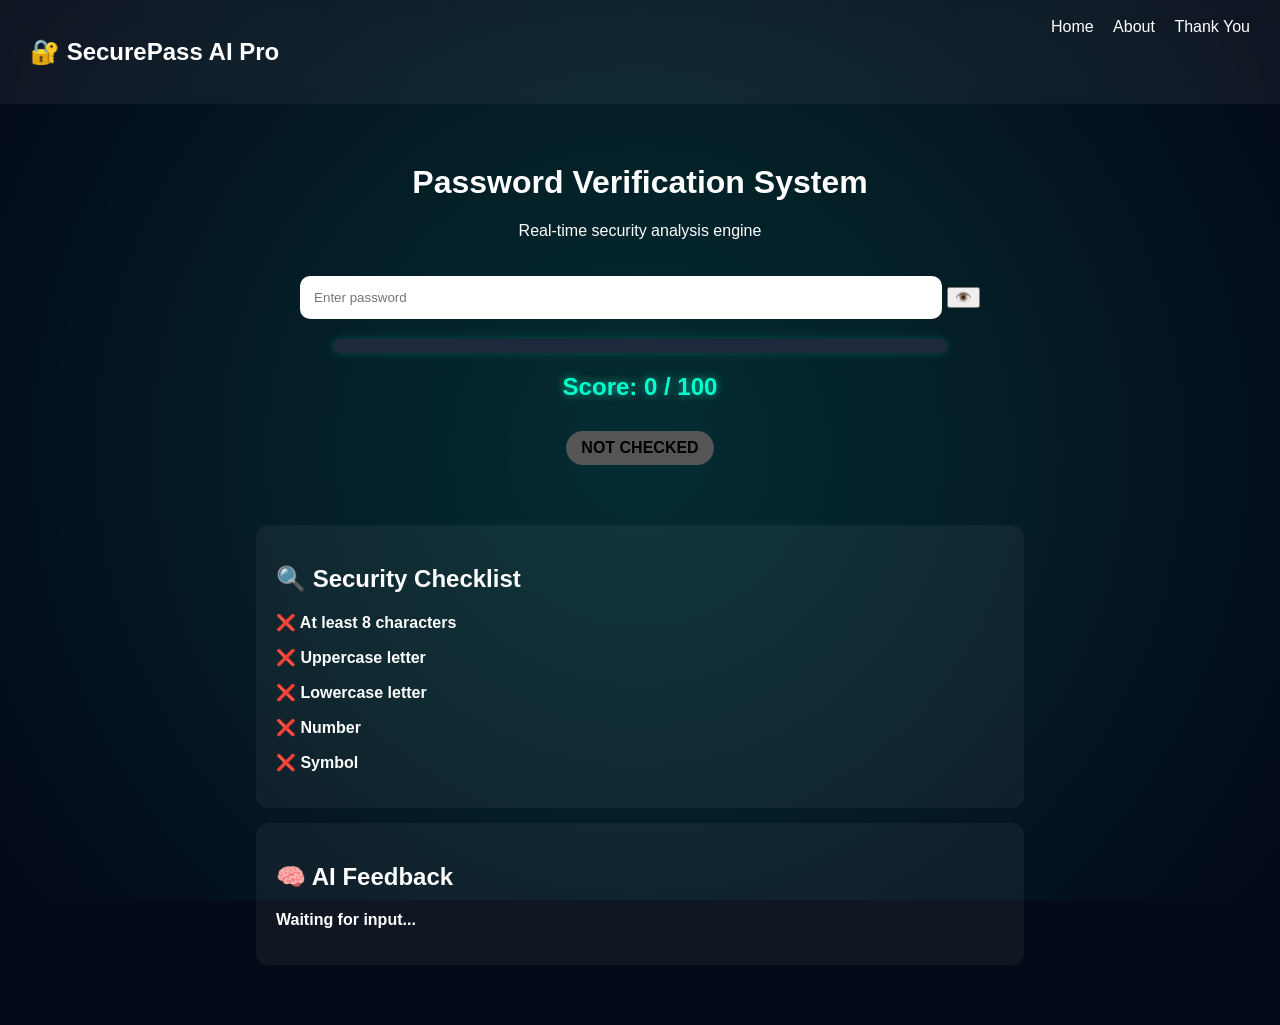
<file: index.html>
<!DOCTYPE html>
<html lang="en">
<head>
<meta charset="UTF-8">
<title>SecurePass AI Pro</title>
<link rel="stylesheet" href="style.css">
</head>

<body>

<div class="bg"></div>

<nav>
  <h2>🔐 SecurePass AI Pro</h2>
  <div>
    <a href="index.html">Home</a>
    <a href="about.html">About</a>
    <a href="thankyou.html">Thank You</a>
  </div>
</nav>

<div class="hero">

  <h1>Password Verification System</h1>
  <p>Real-time security analysis engine</p>

  <div class="inputBox">
    <input type="password" id="password" placeholder="Enter password">
    <button class="toggle" onclick="togglePass()">👁️</button>
  </div>

  <div class="bar">
    <div id="strengthBar"></div>
  </div>

  <h2 id="score">Score: 0 / 100</h2>
  <div id="status" class="status">NOT CHECKED</div>

</div>

<div class="container">

  <div class="card">
    <h2>🔍 Security Checklist</h2>
    <p id="len">❌ At least 8 characters</p>
    <p id="upper">❌ Uppercase letter</p>
    <p id="lower">❌ Lowercase letter</p>
    <p id="num">❌ Number</p>
    <p id="sym">❌ Symbol</p>
  </div>

  <div class="card">
    <h2>🧠 AI Feedback</h2>
    <p id="feedback">Waiting for input...</p>
  </div>

</div>

<script src="script.js"></script>
</body>
</html>
</file>
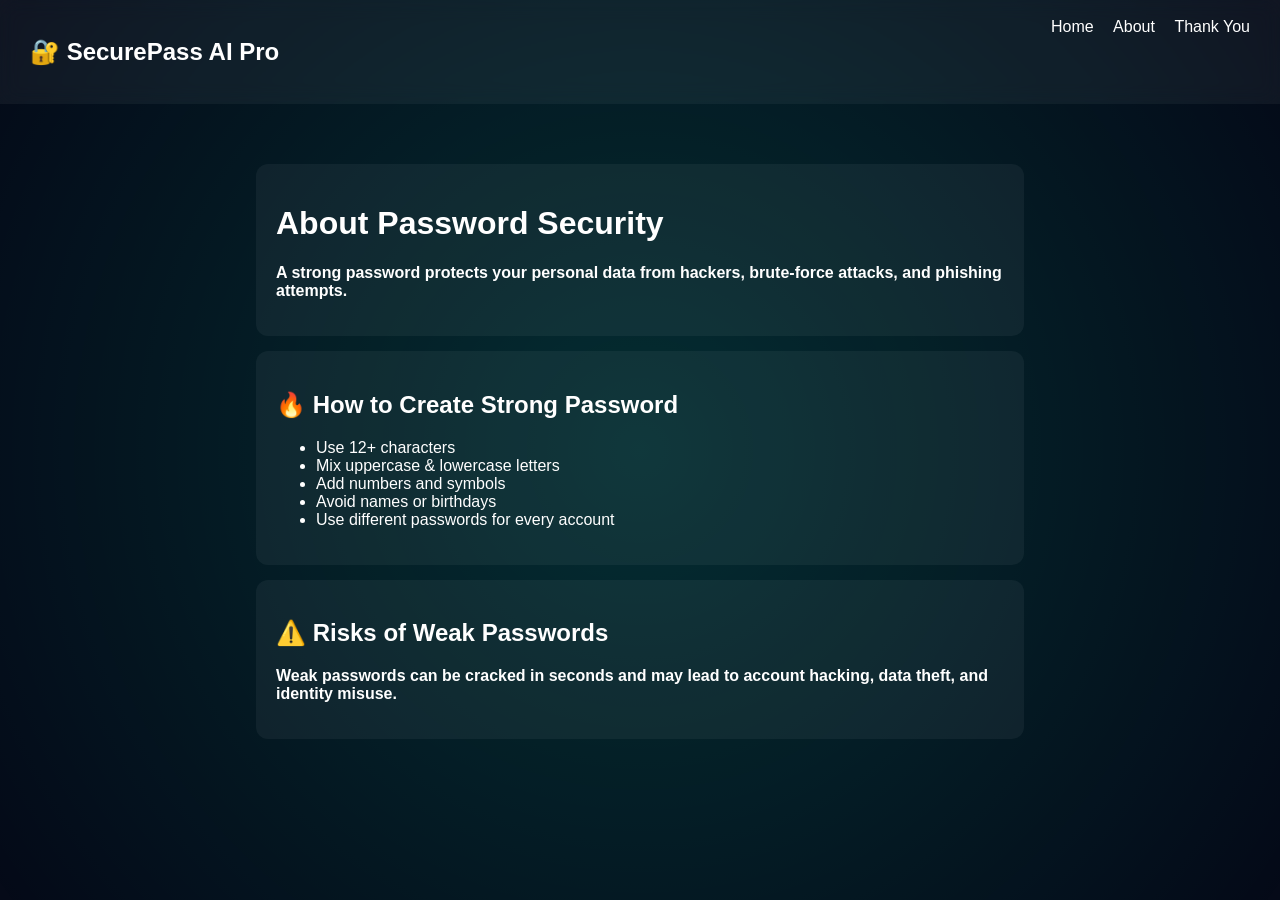
<file: about.html>
<!DOCTYPE html>
<html lang="en">
<head>
<meta charset="UTF-8">
<title>About SecurePass</title>
<link rel="stylesheet" href="style.css">
</head>

<body>

<div class="bg"></div>

<nav>
  <h2>🔐 SecurePass AI Pro</h2>
  <div>
    <a href="index.html">Home</a>
    <a href="about.html">About</a>
    <a href="thankyou.html">Thank You</a>
  </div>
</nav>

<div class="container">

  <div class="card">
    <h1>About Password Security</h1>
    <p>
      A strong password protects your personal data from hackers, brute-force attacks,
      and phishing attempts.
    </p>
  </div>

  <div class="card">
    <h2>🔥 How to Create Strong Password</h2>
    <ul>
      <li>Use 12+ characters</li>
      <li>Mix uppercase & lowercase letters</li>
      <li>Add numbers and symbols</li>
      <li>Avoid names or birthdays</li>
      <li>Use different passwords for every account</li>
    </ul>
  </div>

  <div class="card">
    <h2>⚠️ Risks of Weak Passwords</h2>
    <p>
      Weak passwords can be cracked in seconds and may lead to account hacking,
      data theft, and identity misuse.
    </p>
  </div>

</div>

</body>
</html>
</file>
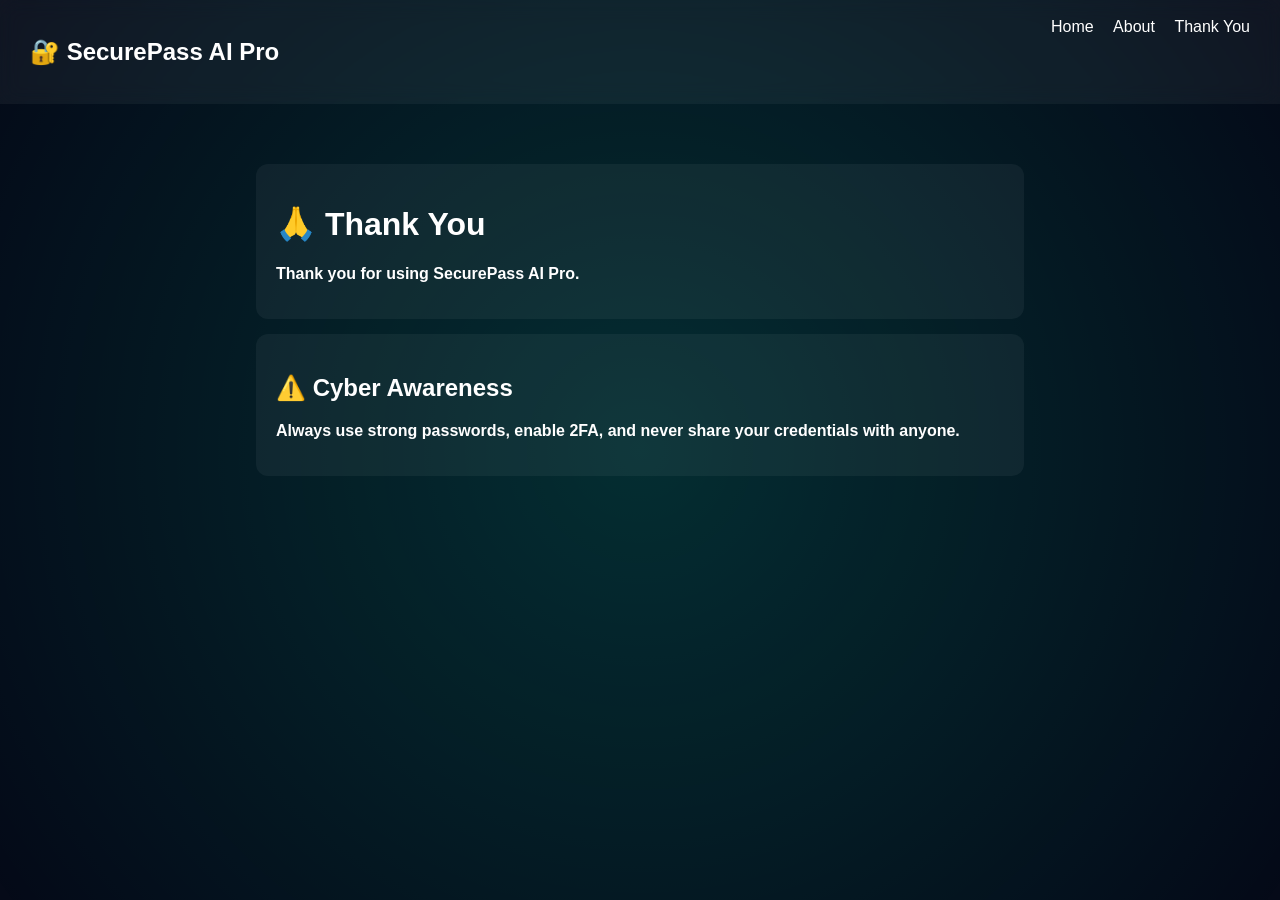
<file: thankyou.html>
<!DOCTYPE html>
<html lang="en">
<head>
<meta charset="UTF-8">
<title>Thank You</title>
<link rel="stylesheet" href="style.css">
</head>

<body>

<div class="bg"></div>

<nav>
  <h2>🔐 SecurePass AI Pro</h2>
  <div>
    <a href="index.html">Home</a>
    <a href="about.html">About</a>
    <a href="thankyou.html">Thank You</a>
  </div>
</nav>

<div class="container">

  <div class="card">
    <h1>🙏 Thank You</h1>
    <p>Thank you for using SecurePass AI Pro.</p>
  </div>

  <div class="card">
    <h2>⚠️ Cyber Awareness</h2>
    <p>
      Always use strong passwords, enable 2FA, and never share your credentials
      with anyone.
    </p>
  </div>

</div>

</body>
</html>
</file>
<file: style.css>
body {
  margin: 0;
  font-family: Arial;
  background: #050a18;
  color: white;
}

/* BACKGROUND */
.bg {
  position: fixed;
  width: 100%;
  height: 100%;
  background: radial-gradient(circle, rgba(0,255,200,0.15), transparent);
  z-index: 0;
}

nav,
.hero,
.container {
  position: relative;
  z-index: 1;
}


/* NAV */
nav {
  display: flex;
  justify-content: space-between;
  padding: 18px 30px;
  background: rgba(255,255,255,0.05);
  backdrop-filter: blur(10px);
}

nav a {
  color: white;
  margin-left: 15px;
  text-decoration: none;
}

nav a:hover {
  color: #00ffcc;
}

/* HERO */
.hero {
  text-align: center;
  width: 60%;
  margin: 60px auto;
}

input {
  width: 80%;
  padding: 14px;
  border-radius: 10px;
  border: none;
  margin-top: 20px;
}

/* BAR */
.bar {
  width: 80%;
  height: 14px;
  background: #1e293b;
  margin: 20px auto;
  border-radius: 50px;
  overflow: hidden;
}

#strengthBar {
  height: 100%;
  width: 0%;
  transition: 0.4s;
}

/* STATUS */
.status {
  margin-top: 10px;
  padding: 8px 15px;
  display: inline-block;
  border-radius: 20px;
  font-weight: bold;
  color: black;
}

/* CARDS */
.container {
  width: 60%;
  margin: 60px auto;
}

.card {
  background: rgba(255,255,255,0.05);
  padding: 20px;
  margin: 15px 0;
  border-radius: 12px;
}
.status {
  margin-top: 10px;
  padding: 8px 15px;
  display: inline-block;
  border-radius: 20px;
  font-weight: bold;
  color: black;
  background: #555;
}

#score {
  color: #00ffcc;
  text-shadow: 0 0 8px rgba(0,255,204,0.6);
}

/* checklist colors */
.card p {
  font-weight: bold;
  transition: 0.3s;
}

/* bar glow */
.bar {
  box-shadow: 0 0 10px rgba(0,255,204,0.2);
}
</file>
